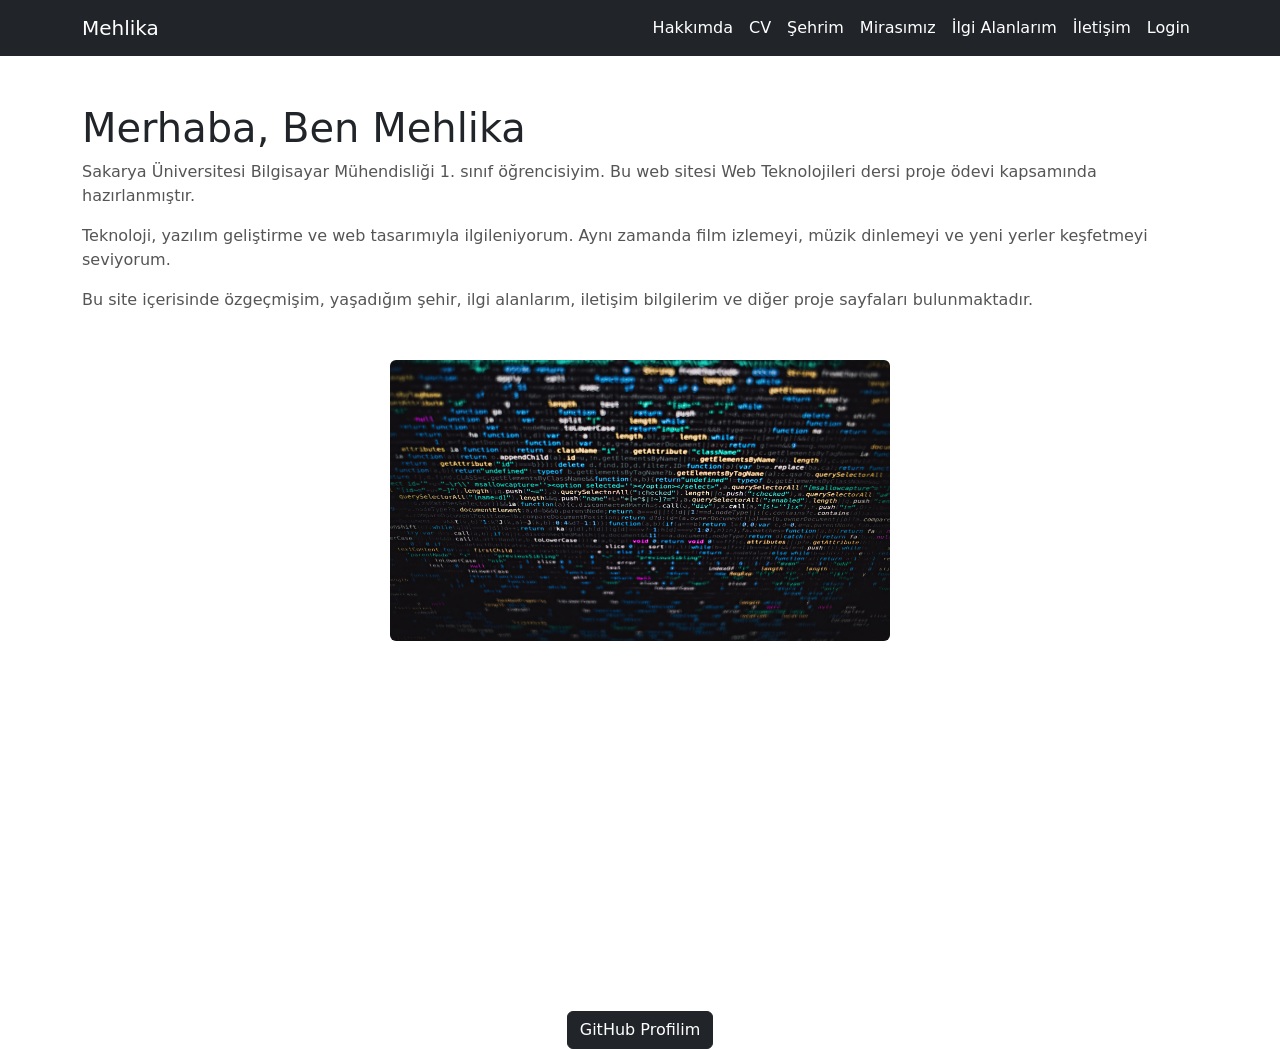
<file: index.html>
<!DOCTYPE html>
<html lang="tr">
<head>
    <link rel="stylesheet" href="css/style.css">
    <meta charset="UTF-8">
    <meta name="viewport" content="width=device-width, initial-scale=1.0">
    <title>Benim Web Sitem</title>

    <!-- Bootstrap -->
    <link href="https://cdn.jsdelivr.net/npm/bootstrap@5.3.3/dist/css/bootstrap.min.css" rel="stylesheet">
</head>
<body>

    <body>

<nav class="navbar navbar-expand-lg navbar-dark bg-dark">
    <div class="container">
        <a class="navbar-brand" href="#">Mehlika</a>

        <div class="navbar-nav">
            <a class="nav-link" href="index.html">Hakkımda</a>
            <a class="nav-link" href="cv.html">CV</a>
            <a class="nav-link" href="sehir.html">Şehrim</a>
            <a class="nav-link" href="miras.html">Mirasımız</a>
            <a class="nav-link" href="ilgi.html">İlgi Alanlarım</a>
            <a class="nav-link" href="iletisim.html">İletişim</a>
            <a class="nav-link" href="login.html">Login</a>
        </div>
    </div>
</nav>

<div class="container mt-5 home-box">
    <h1>Merhaba, Ben Mehlika</h1>

    <p>
        Sakarya Üniversitesi Bilgisayar Mühendisliği 1. sınıf öğrencisiyim.
        Bu web sitesi Web Teknolojileri dersi proje ödevi kapsamında hazırlanmıştır.
    </p>

    <p>
        Teknoloji, yazılım geliştirme ve web tasarımıyla ilgileniyorum.
        Aynı zamanda film izlemeyi, müzik dinlemeyi ve yeni yerler keşfetmeyi seviyorum.
    </p>

    <p>
        Bu site içerisinde özgeçmişim, yaşadığım şehir, ilgi alanlarım,
        iletişim bilgilerim ve diğer proje sayfaları bulunmaktadır.
    </p>
</div>

<div class="text-center mt-4">

<img src="./code.jpg" class="img-fluid rounded mt-4" alt="Yazılım" width="500">

<div class="mt-4">
    <iframe width="560" height="315" src="https://www.youtube.com/embed/Q0rVdXMZ8_M?si=35XObVuPGew4bsjv"
     title="YouTube video player" 
     frameborder="0" 
     allow="accelerometer; autoplay; clipboard-write; encrypted-media; gyroscope; picture-in-picture; web-share" 
     referrerpolicy="strict-origin-when-cross-origin" allowfullscreen></iframe>
</div>

<div class="mt-4">
    <a href="https://github.com/mehlikasevindik" target="_blank" class="btn btn-dark">
        GitHub Profilim
    </a>
</div>
</div>
</body>

</html>
</file>
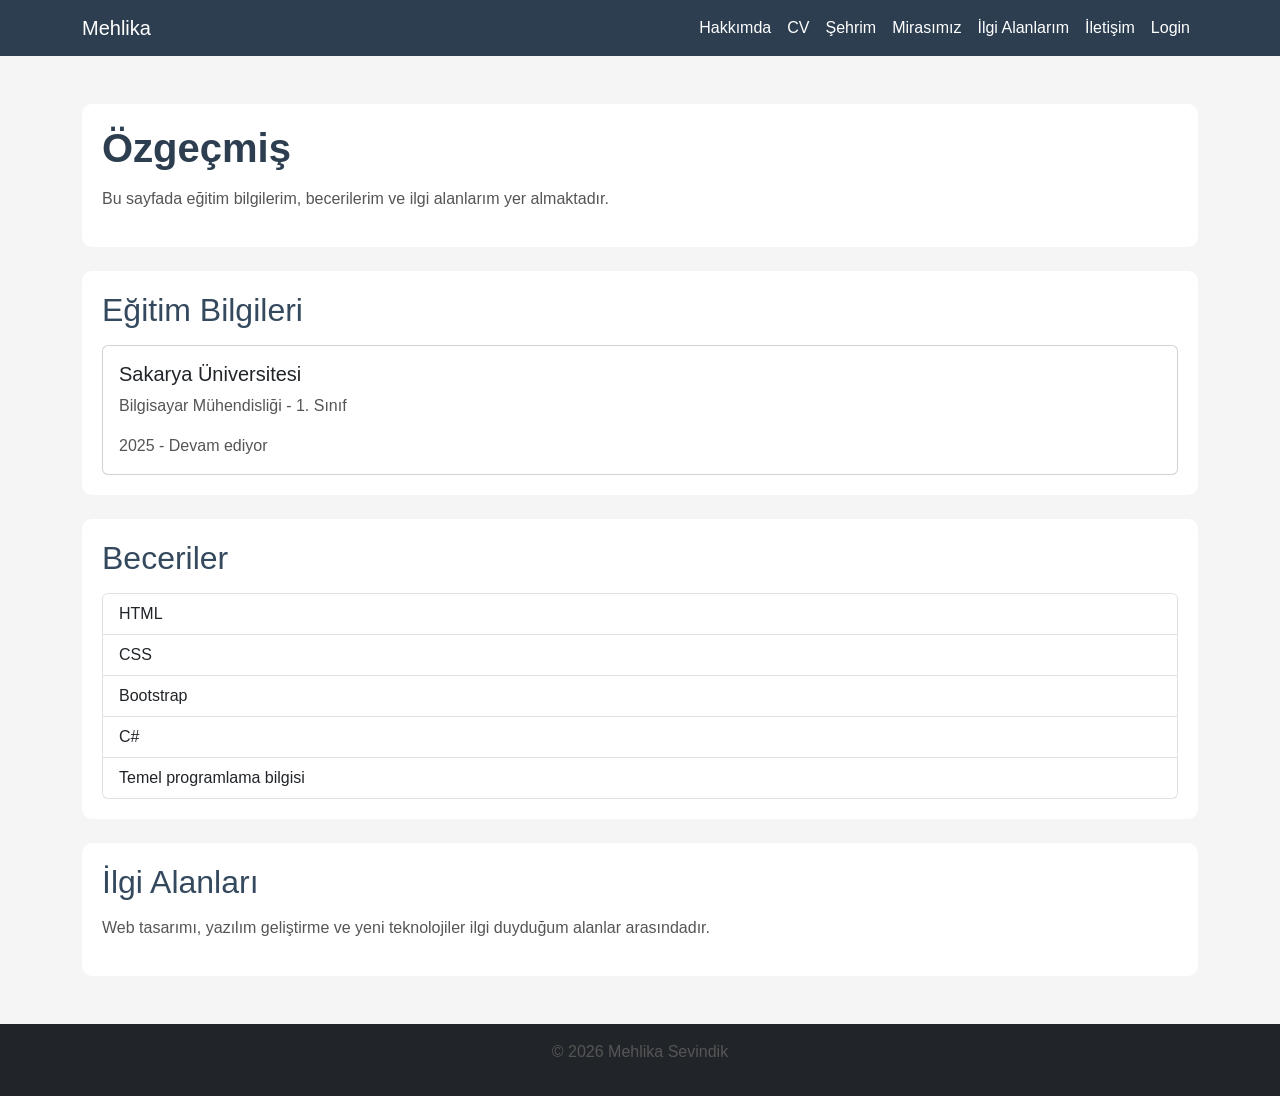
<file: cv.html>
<!DOCTYPE html>
<html lang="tr">
<head>
    <meta charset="UTF-8">
    <meta name="viewport" content="width=device-width, initial-scale=1.0">
    <title>CV - Mehlika</title>

    <link href="https://cdn.jsdelivr.net/npm/bootstrap@5.3.3/dist/css/bootstrap.min.css" rel="stylesheet">
    <link rel="stylesheet" href="css/style.css">
</head>

<body>

<header>
    <nav class="navbar navbar-expand-lg navbar-dark bg-dark">
        <div class="container">
            <a class="navbar-brand" href="index.html">Mehlika</a>

            <div class="navbar-nav">
                <a class="nav-link" href="index.html">Hakkımda</a>
                <a class="nav-link active" href="cv.html">CV</a>
                <a class="nav-link" href="sehir.html">Şehrim</a>
                <a class="nav-link" href="miras.html">Mirasımız</a>
                <a class="nav-link" href="ilgi.html">İlgi Alanlarım</a>
                <a class="nav-link" href="iletisim.html">İletişim</a>
                <a class="nav-link" href="login.html">Login</a>
            </div>
        </div>
    </nav>
</header>

<main class="container mt-5">

    <section>
        <h1>Özgeçmiş</h1>
        <p>Bu sayfada eğitim bilgilerim, becerilerim ve ilgi alanlarım yer almaktadır.</p>
    </section>

    <section class="mt-4">
        <h2>Eğitim Bilgileri</h2>

        <article class="card mt-3">
            <div class="card-body">
                <h5 class="card-title">Sakarya Üniversitesi</h5>
                <p class="card-text">Bilgisayar Mühendisliği - 1. Sınıf</p>
                <p class="card-text">2025 - Devam ediyor</p>
            </div>
        </article>
    </section>

    <section class="mt-4">
        <h2>Beceriler</h2>

        <ul class="list-group">
            <li class="list-group-item">HTML</li>
            <li class="list-group-item">CSS</li>
            <li class="list-group-item">Bootstrap</li>
            <li class="list-group-item">C#</li>
            <li class="list-group-item">Temel programlama bilgisi</li>
        </ul>
    </section>

    <section class="mt-4">
        <h2>İlgi Alanları</h2>

        <article>
            <p>
                Web tasarımı, yazılım geliştirme ve yeni teknolojiler
                ilgi duyduğum alanlar arasındadır.
            </p>
        </article>
    </section>

</main>

<footer class="bg-dark text-white text-center p-3 mt-5">
    <p>© 2026 Mehlika Sevindik</p>
</footer>

</body>
</html>
</file>
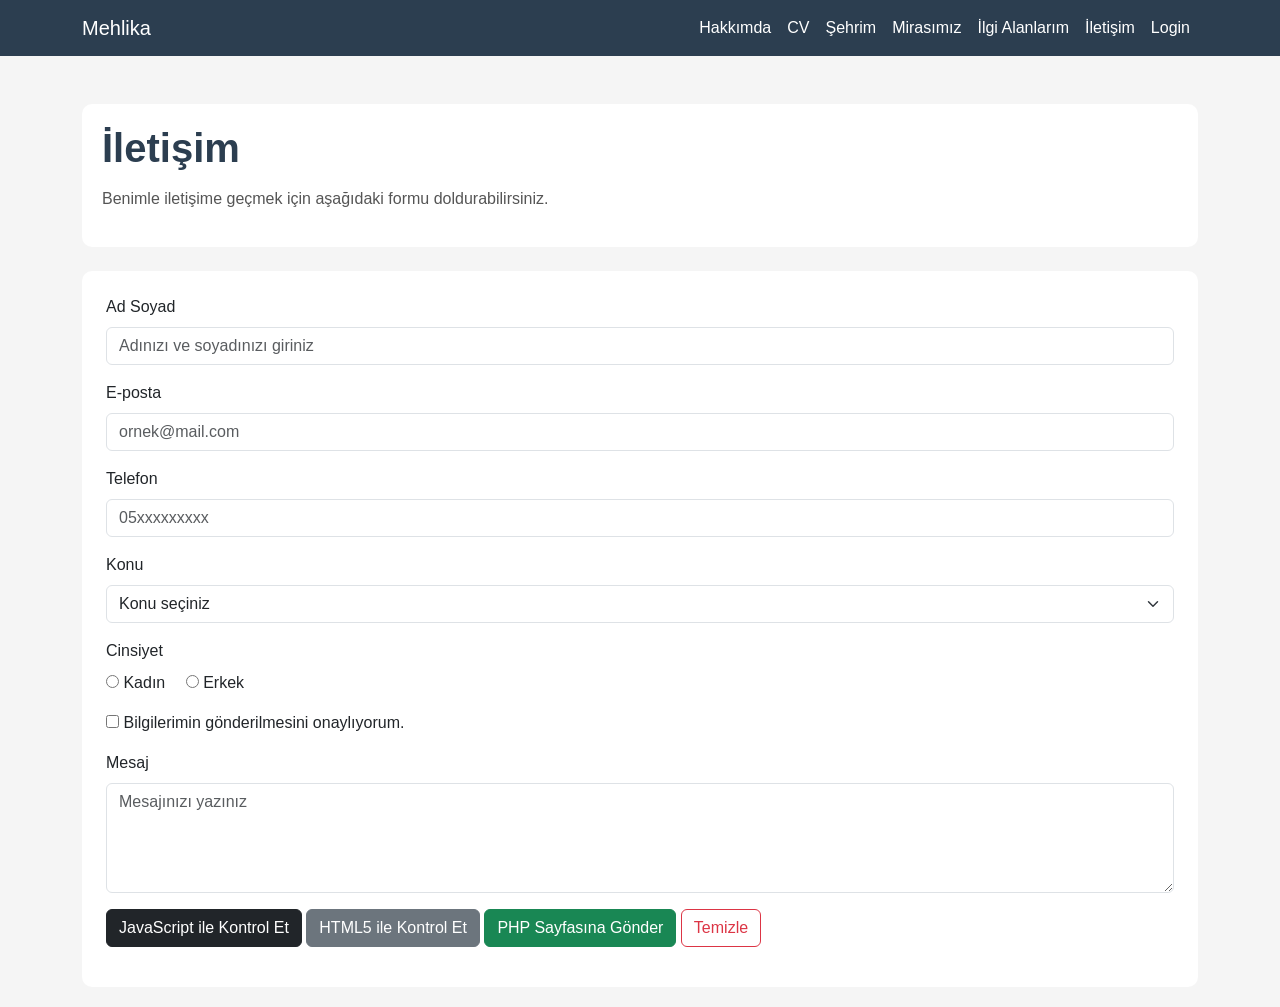
<file: iletisim.html>
<!DOCTYPE html>
<html lang="tr">
<head>
    <meta charset="UTF-8">
    <meta name="viewport" content="width=device-width, initial-scale=1.0">
    <title>İletişim</title>

    <link href="https://cdn.jsdelivr.net/npm/bootstrap@5.3.3/dist/css/bootstrap.min.css" rel="stylesheet">
    <link rel="stylesheet" href="css/style.css">
    <script src="https://code.jquery.com/jquery-3.7.1.min.js"></script>
</head>

<body>

<nav class="navbar navbar-expand-lg navbar-dark bg-dark">
    <div class="container">
        <a class="navbar-brand" href="index.html">Mehlika</a>

        <div class="navbar-nav">
            <a class="nav-link" href="index.html">Hakkımda</a>
            <a class="nav-link" href="cv.html">CV</a>
            <a class="nav-link" href="sehir.html">Şehrim</a>
            <a class="nav-link" href="miras.html">Mirasımız</a>
            <a class="nav-link" href="ilgi.html">İlgi Alanlarım</a>
            <a class="nav-link" href="iletisim.html">İletişim</a>
            <a class="nav-link" href="login.html">Login</a>
        </div>
    </div>
</nav>

<main class="container mt-5">

    <section class="mb-4">
        <h1>İletişim</h1>
        <p>Benimle iletişime geçmek için aşağıdaki formu doldurabilirsiniz.</p>
    </section>

    <section class="card-box p-4">
        <form id="iletisimFormu" action="iletisim.php" method="post">

            <div class="mb-3">
                <label class="form-label">Ad Soyad</label>
                <input type="text" id="adSoyad" name="adSoyad" class="form-control" placeholder="Adınızı ve soyadınızı giriniz">
            </div>

            <div class="mb-3">
                <label class="form-label">E-posta</label>
                <input type="text" id="email" name="email" class="form-control" placeholder="ornek@mail.com">
            </div>

            <div class="mb-3">
                <label class="form-label">Telefon</label>
                <input type="text" id="telefon" name="telefon" class="form-control" placeholder="05xxxxxxxxx">
            </div>

            <div class="mb-3">
                <label class="form-label">Konu</label>
                <select id="konu" name="konu" class="form-select">
                    <option value="">Konu seçiniz</option>
                    <option value="Öneri">Öneri</option>
                    <option value="Şikayet">Şikayet</option>
                    <option value="Bilgi">Bilgi</option>
                </select>
            </div>

            <div class="mb-3">
                <label class="form-label">Cinsiyet</label><br>
                <input type="radio" name="cinsiyet" value="Kadın"> Kadın
                <input type="radio" name="cinsiyet" value="Erkek" class="ms-3"> Erkek
            </div>

            <div class="mb-3">
                <input type="checkbox" id="onay" name="onay" value="Onaylandı">
                <label for="onay">Bilgilerimin gönderilmesini onaylıyorum.</label>
            </div>

            <div class="mb-3">
                <label class="form-label">Mesaj</label>
                <textarea id="mesaj" name="mesaj" class="form-control" rows="4" placeholder="Mesajınızı yazınız"></textarea>
            </div>

            <button type="button" class="btn btn-dark" onclick="jsKontrol()">JavaScript ile Kontrol Et</button>
            <button type="button" class="btn btn-secondary" onclick="htmlKontrol()">HTML5 ile Kontrol Et</button>
            <button type="submit" class="btn btn-success">PHP Sayfasına Gönder</button>
            <button type="reset" class="btn btn-outline-danger">Temizle</button>

        </form>

        <div id="sonuc" class="mt-3"></div>
    </section>

</main>

<script>
function jsKontrol() {
    let adSoyad = document.getElementById("adSoyad").value.trim();
    let email = document.getElementById("email").value.trim();
    let telefon = document.getElementById("telefon").value.trim();
    let konu = document.getElementById("konu").value;
    let mesaj = document.getElementById("mesaj").value.trim();
    let onay = document.getElementById("onay").checked;
    let cinsiyet = document.querySelector('input[name="cinsiyet"]:checked');

    let emailKontrol = /^[^\s@]+@[^\s@]+\.[^\s@]+$/;
    let telefonKontrol = /^[0-9]{11}$/;

    if (adSoyad === "" || email === "" || telefon === "" || konu === "" || mesaj === "") {
        document.getElementById("sonuc").innerHTML = '<div class="alert alert-danger">Lütfen tüm alanları doldurunuz.</div>';
        return;
    }

    if (!emailKontrol.test(email)) {
        document.getElementById("sonuc").innerHTML = '<div class="alert alert-danger">Geçerli bir e-posta adresi giriniz.</div>';
        return;
    }

    if (!telefonKontrol.test(telefon)) {
        document.getElementById("sonuc").innerHTML = '<div class="alert alert-danger">Telefon numarası 11 haneli ve sadece rakamlardan oluşmalıdır.</div>';
        return;
    }

    if (cinsiyet === null) {
        document.getElementById("sonuc").innerHTML = '<div class="alert alert-danger">Lütfen cinsiyet seçiniz.</div>';
        return;
    }

    if (!onay) {
        document.getElementById("sonuc").innerHTML = '<div class="alert alert-danger">Lütfen onay kutusunu işaretleyiniz.</div>';
        return;
    }

    document.getElementById("sonuc").innerHTML =
        '<div class="alert alert-success">Form başarıyla kontrol edildi.</div>';
}

function htmlKontrol() {
    document.getElementById("adSoyad").setAttribute("required", "");
    document.getElementById("email").setAttribute("type", "email");
    document.getElementById("email").setAttribute("required", "");
    document.getElementById("telefon").setAttribute("required", "");
    document.getElementById("telefon").setAttribute("pattern", "[0-9]{11}");
    document.getElementById("konu").setAttribute("required", "");
    document.getElementById("mesaj").setAttribute("required", "");

    if (document.getElementById("iletisimFormu").checkValidity()) {
        document.getElementById("sonuc").innerHTML =
            '<div class="alert alert-success">HTML5 kontrolü başarılı.</div>';
    } else {
        document.getElementById("sonuc").innerHTML =
            '<div class="alert alert-danger">HTML5 kontrolüne göre eksik veya hatalı alan var.</div>';
    }
}

function jqueryKontrol() {

    let adSoyad = $("#adSoyad").val().trim();
    let email = $("#email").val().trim();
    let telefon = $("#telefon").val().trim();

    if (adSoyad.length < 3) {
        $("#sonuc").html(
            '<div class="alert alert-danger">Ad soyad en az 3 karakter olmalıdır.</div>'
        );
        return;
    }

    if (!email.includes("@")) {
        $("#sonuc").html(
            '<div class="alert alert-danger">E-posta adresi hatalı.</div>'
        );
        return;
    }

    if (telefon.length != 11 || isNaN(telefon)) {
        $("#sonuc").html(
            '<div class="alert alert-danger">Telefon numarası sadece rakamlardan oluşmalı ve 11 haneli olmalıdır.</div>'
        );
        return;
    }

    $("#sonuc").html(
        '<div class="alert alert-success">jQuery kontrolü başarılı.</div>'
    );
}

</script>

</body>
</html>
</file>
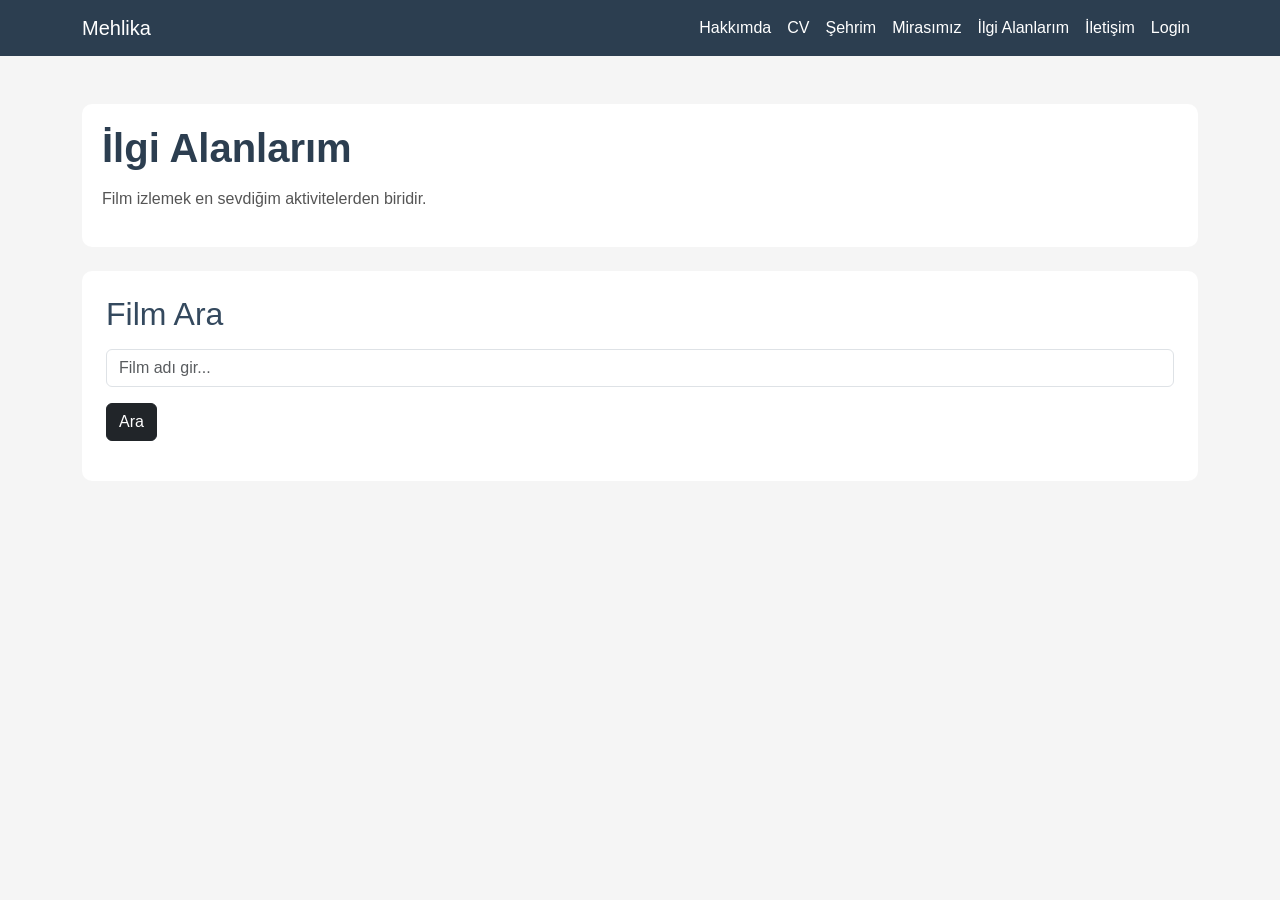
<file: ilgi.html>
<!DOCTYPE html>
<html lang="tr">

<head>
    <meta charset="UTF-8">
    <title>İlgi Alanlarım</title>

    <!-- Bootstrap -->
    <link href="https://cdn.jsdelivr.net/npm/bootstrap@5.3.3/dist/css/bootstrap.min.css" rel="stylesheet">

    <link rel="stylesheet" href="css/style.css">
</head>

<body>

    <!-- NAVBAR -->
    <nav class="navbar navbar-expand-lg navbar-dark bg-dark">
        <div class="container">
            <a class="navbar-brand" href="#">Mehlika</a>

            <div class="navbar-nav">
                <a class="nav-link" href="index.html">Hakkımda</a>
                <a class="nav-link" href="cv.html">CV</a>
                <a class="nav-link" href="sehir.html">Şehrim</a>
                <a class="nav-link" href="miras.html">Mirasımız</a>
                <a class="nav-link" href="ilgi.html">İlgi Alanlarım</a>
                <a class="nav-link" href="iletisim.html">İletişim</a>
                <a class="nav-link" href="login.html">Login</a>
            </div>
        </div>
    </nav>

    <!-- İÇERİK -->
    <main class="container mt-5">

        <section class="mb-4">
            <h1>İlgi Alanlarım</h1>
            <p>Film izlemek en sevdiğim aktivitelerden biridir.</p>
        </section>

        <section class="card-box p-4">

            <h2 class="mb-3">Film Ara</h2>

            <input type="text" id="filmInput" class="form-control mb-3" placeholder="Film adı gir..." onkeydown="enterKontrol(event)">

            <button onclick="filmAra()" class="btn btn-dark mb-3">Ara</button>

            <div id="sonuc"></div>

        </section>

    </main>

    <!-- JAVASCRIPT -->
    <script>
function filmAra() {
    let filmAdi = document.getElementById("filmInput").value.trim();

    if (filmAdi === "") {
        document.getElementById("sonuc").innerHTML = "Lütfen bir dizi adı gir.";
        return;
    }

    fetch("https://api.tvmaze.com/search/shows?q=" + encodeURIComponent(filmAdi))
        .then(response => response.json())
        .then(data => {
            if (data.length > 0) {
                let dizi = data[0].show;

                document.getElementById("sonuc").innerHTML = `
                    <div class="card mt-3">
                        <img src="${dizi.image ? dizi.image.medium : ''}" class="card-img-top" alt="${dizi.name}">
                        <div class="card-body">
                            <h5>${dizi.name}</h5>
                            <p>${dizi.summary ? dizi.summary : 'Açıklama bulunamadı.'}</p>
                        </div>
                    </div>
                `;
            } else {
                document.getElementById("sonuc").innerHTML = "Sonuç bulunamadı.";
            }
        });
}

function enterKontrol(event) {
    if (event.key === "Enter") {
        filmAra();
    }
}
</script>

</body>

</html>
</file>
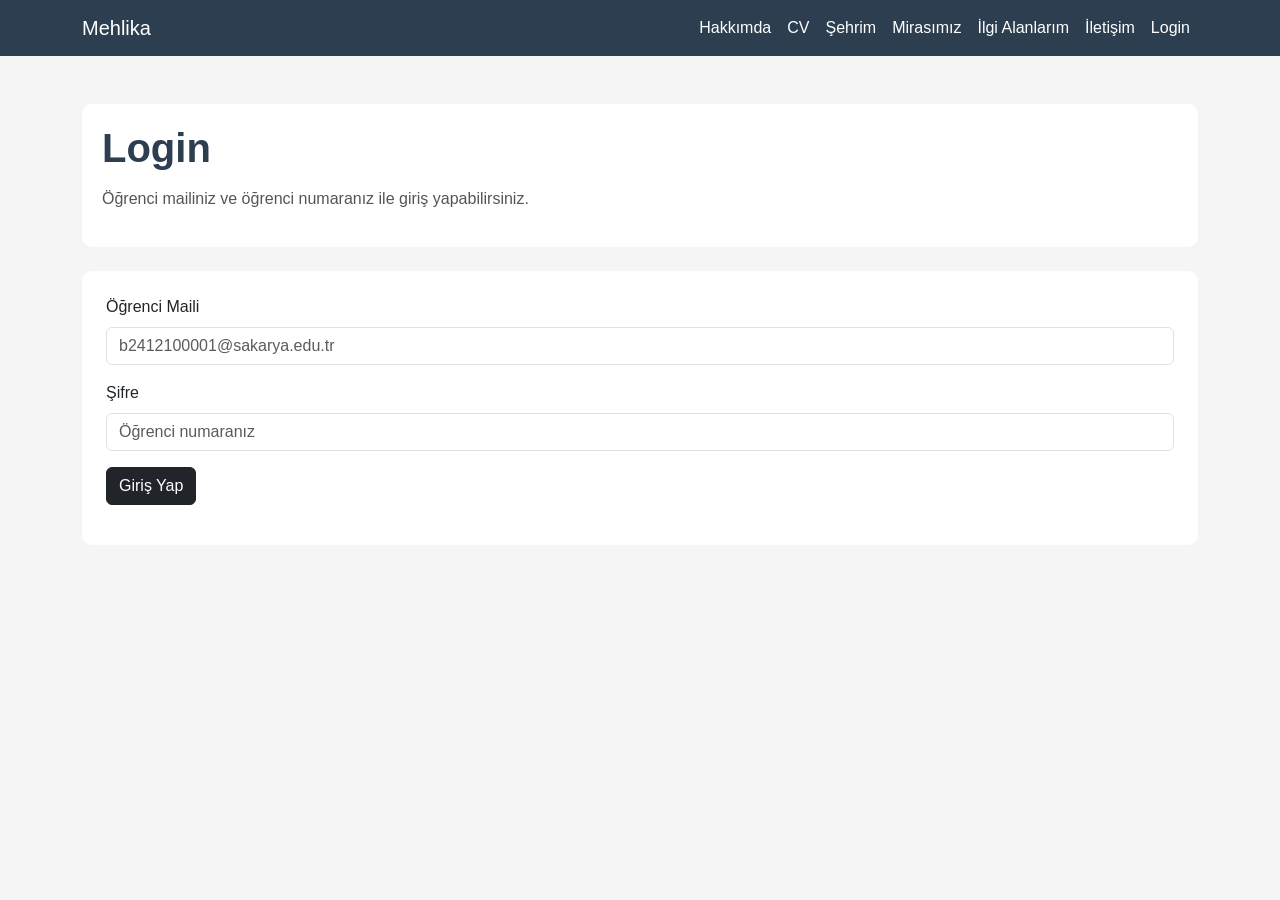
<file: login.html>
<!DOCTYPE html>
<html lang="tr">
<head>
    <meta charset="UTF-8">
    <meta name="viewport" content="width=device-width, initial-scale=1.0">
    <title>Login</title>

    <link href="https://cdn.jsdelivr.net/npm/bootstrap@5.3.3/dist/css/bootstrap.min.css" rel="stylesheet">
    <link rel="stylesheet" href="css/style.css">
</head>

<body>

<nav class="navbar navbar-expand-lg navbar-dark bg-dark">
    <div class="container">
        <a class="navbar-brand" href="index.html">Mehlika</a>

        <div class="navbar-nav">
            <a class="nav-link" href="index.html">Hakkımda</a>
            <a class="nav-link" href="cv.html">CV</a>
            <a class="nav-link" href="sehir.html">Şehrim</a>
            <a class="nav-link" href="miras.html">Mirasımız</a>
            <a class="nav-link" href="ilgi.html">İlgi Alanlarım</a>
            <a class="nav-link" href="iletisim.html">İletişim</a>
            <a class="nav-link" href="login.html">Login</a>
        </div>
    </div>
</nav>

<main class="container mt-5">

    <section class="mb-4">
        <h1>Login</h1>
        <p>Öğrenci mailiniz ve öğrenci numaranız ile giriş yapabilirsiniz.</p>
    </section>

    <section class="card-box p-4">
        <form action="login.php" method="post" onsubmit="return loginKontrol()">

            <div class="mb-3">
                <label class="form-label">Öğrenci Maili</label>
                <input type="text" id="email" name="email" class="form-control" placeholder="b2412100001@sakarya.edu.tr">
            </div>

            <div class="mb-3">
                <label class="form-label">Şifre</label>
                <input type="password" id="sifre" name="sifre" class="form-control" placeholder="Öğrenci numaranız">
            </div>

            <button type="submit" class="btn btn-dark">Giriş Yap</button>

            <div id="hata" class="mt-3"></div>

        </form>
    </section>

</main>

<script>
function loginKontrol() {
    let email = document.getElementById("email").value.trim();
    let sifre = document.getElementById("sifre").value.trim();

    if (email === "" || sifre === "") {
        document.getElementById("hata").innerHTML =
            '<div class="alert alert-danger">Mail ve şifre boş bırakılamaz.</div>';
        return false;
    }

    if (!email.endsWith("@sakarya.edu.tr")) {
        document.getElementById("hata").innerHTML =
            '<div class="alert alert-danger">Mail adresi @sakarya.edu.tr ile bitmelidir.</div>';
        return false;
    }

    
    return true;
}
</script>

</body>
</html>
</file>
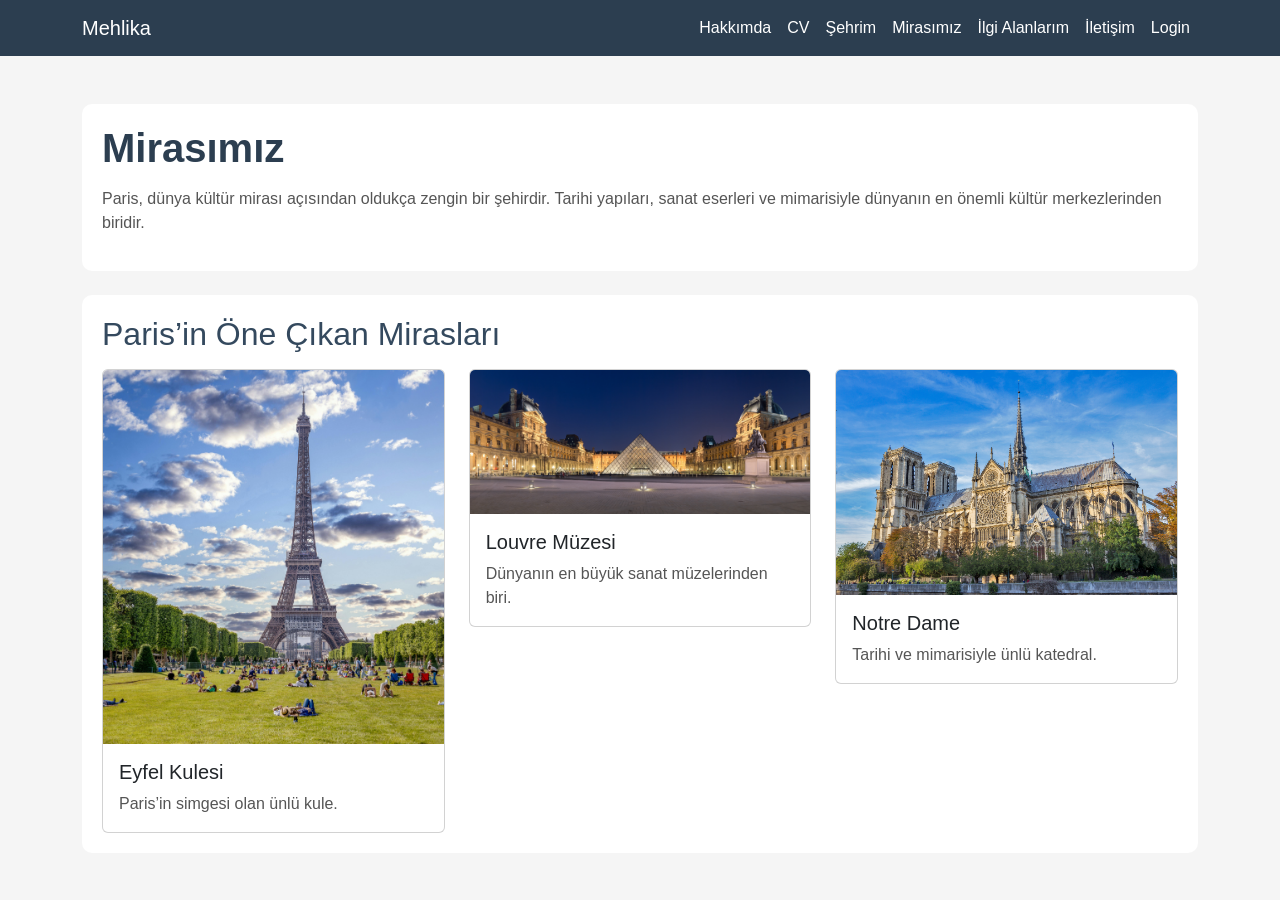
<file: miras.html>
<!DOCTYPE html>
<html lang="tr">
<head>
    <meta charset="UTF-8">
    <meta name="viewport" content="width=device-width, initial-scale=1.0">
    <title>Mirasımız - Paris</title>

    <link href="https://cdn.jsdelivr.net/npm/bootstrap@5.3.3/dist/css/bootstrap.min.css" rel="stylesheet">
    <link rel="stylesheet" href="css/style.css">
</head>
<body>

  <nav class="navbar navbar-expand-lg navbar-dark bg-dark">
    <div class="container">
        <a class="navbar-brand" href="#">Mehlika</a>

        <div class="navbar-nav">
            <a class="nav-link" href="index.html">Hakkımda</a>
            <a class="nav-link" href="cv.html">CV</a>
            <a class="nav-link" href="sehir.html">Şehrim</a>
            <a class="nav-link" href="miras.html">Mirasımız</a>
            <a class="nav-link" href="ilgi.html">İlgi Alanlarım</a>
            <a class="nav-link" href="iletisim.html">İletişim</a>
            <a class="nav-link" href="login.html">Login</a>
        </div>
    </div>
</nav>

<main class="container mt-5">

  <section class="mb-4">
    <h1>Mirasımız</h1>
    <p>
      Paris, dünya kültür mirası açısından oldukça zengin bir şehirdir.
      Tarihi yapıları, sanat eserleri ve mimarisiyle dünyanın en önemli kültür merkezlerinden biridir.
    </p>
  </section>

  <section class="card-box">
    <h2 class="mb-3">Paris’in Öne Çıkan Mirasları</h2>

    <div class="row">

      <div class="col-md-4">
        <div class="card">
          <img src="./eyfel.jpg" class="card-img-top">
          <div class="card-body">
            <h5 class="card-title">Eyfel Kulesi</h5>
            <p class="card-text">Paris’in simgesi olan ünlü kule.</p>
          </div>
        </div>
      </div>

      <div class="col-md-4">
        <div class="card">
          <img src="./louvre.jpg" class="card-img-top">
          <div class="card-body">
            <h5 class="card-title">Louvre Müzesi</h5>
            <p class="card-text">Dünyanın en büyük sanat müzelerinden biri.</p>
          </div>
        </div>
      </div>

      <div class="col-md-4">
        <div class="card">
          <img src="./notredame.jpg" class="card-img-top">
          <div class="card-body">
            <h5 class="card-title">Notre Dame</h5>
            <p class="card-text">Tarihi ve mimarisiyle ünlü katedral.</p>
          </div>
        </div>
      </div>

    </div>
  </section>

</main>

<script src="https://cdn.jsdelivr.net/npm/bootstrap@5.3.3/dist/js/bootstrap.bundle.min.js"></script>
</body>
</html>
</file>
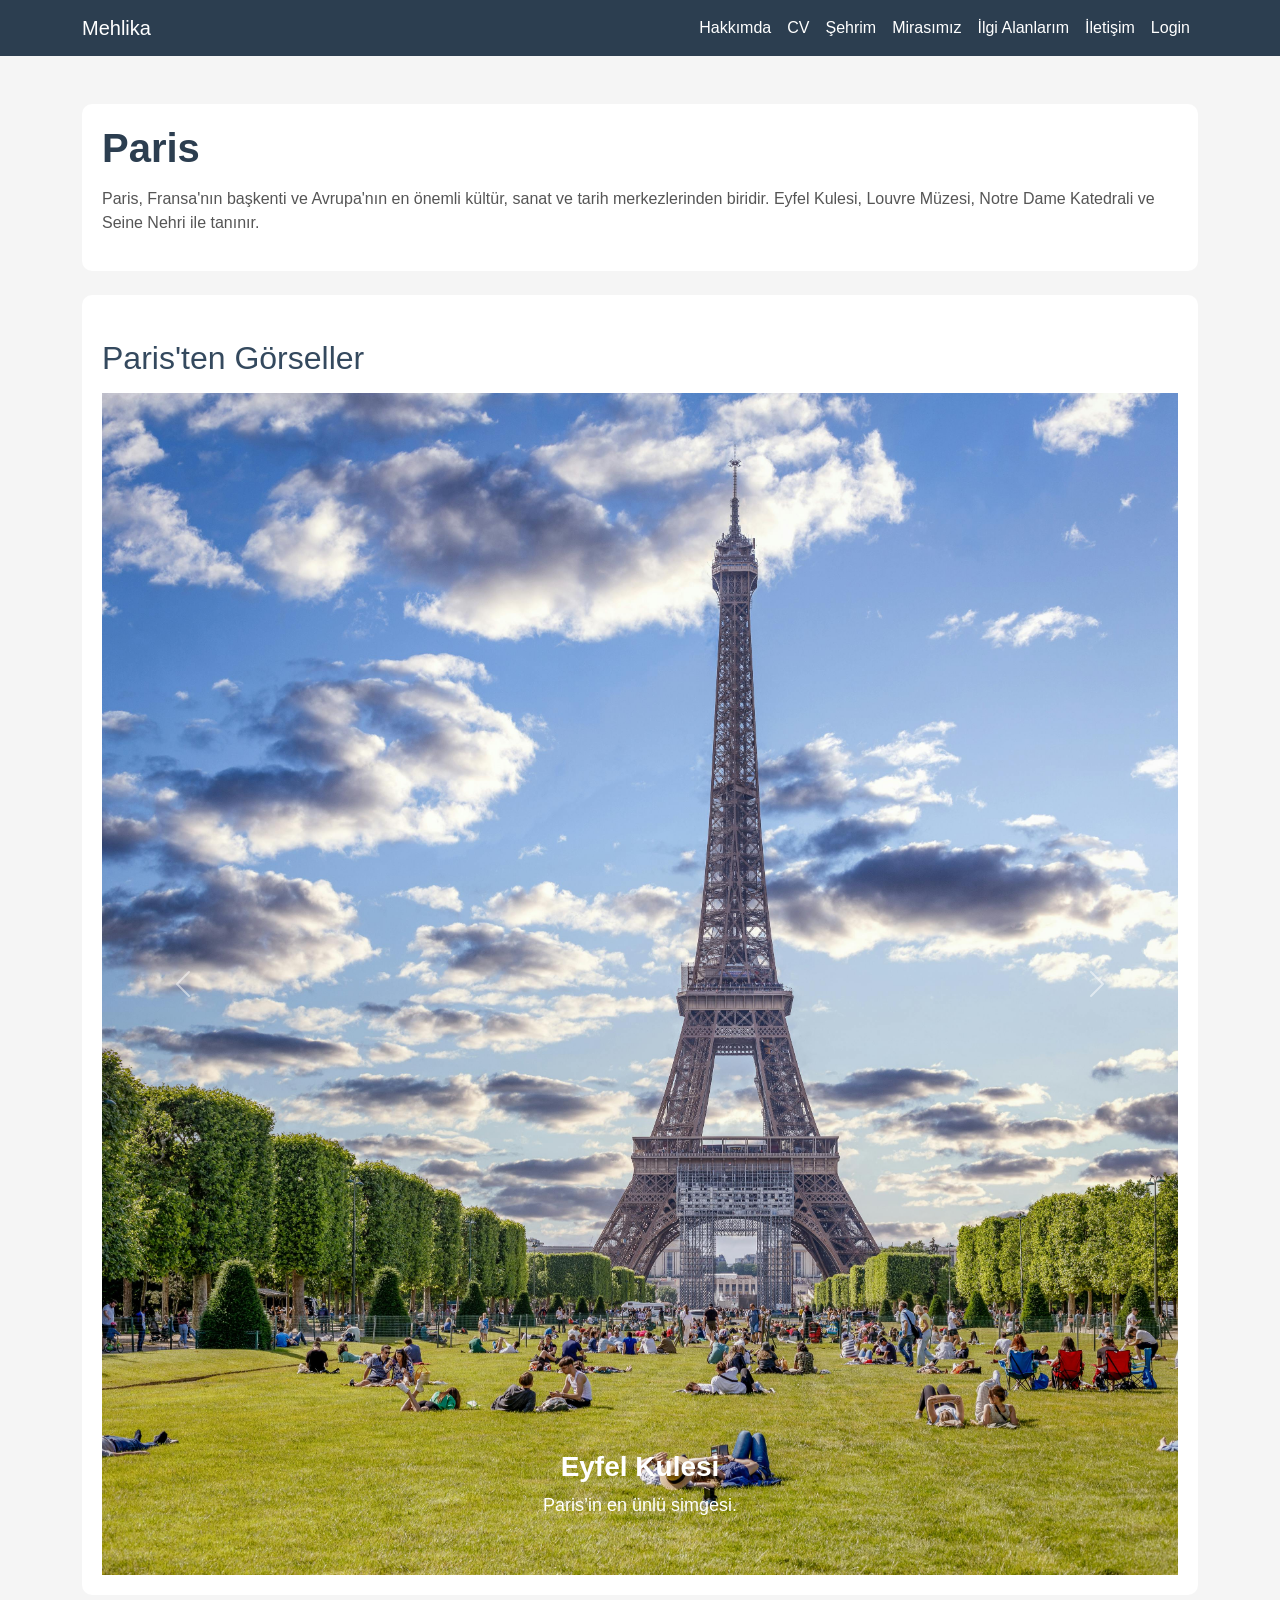
<file: sehir.html>
<!DOCTYPE html>
<html lang="tr">
<head>
    <meta charset="UTF-8">
    <meta name="viewport" content="width=device-width, initial-scale=1.0">
    <title>Şehrim - Paris</title>

    <link href="https://cdn.jsdelivr.net/npm/bootstrap@5.3.3/dist/css/bootstrap.min.css" rel="stylesheet">
    <link rel="stylesheet" href="css/style.css">
</head>
<body>

<nav class="navbar navbar-expand-lg navbar-dark bg-dark">
    <div class="container">
        <a class="navbar-brand" href="index.html">Mehlika</a>

        <div class="navbar-nav">
            <a class="nav-link" href="index.html">Hakkımda</a>
            <a class="nav-link" href="cv.html">CV</a>
            <a class="nav-link active" href="sehir.html">Şehrim</a>
            <a class="nav-link" href="miras.html">Mirasımız</a>
            <a class="nav-link" href="ilgi.html">İlgi Alanlarım</a>
            <a class="nav-link" href="iletisim.html">İletişim</a>
            <a class="nav-link" href="login.html">Login</a>
        </div>
    </div>
</nav>

<main class="container mt-5">

     <section class="mb-4">
    <h1>Paris</h1>
    <p>
        Paris, Fransa'nın başkenti ve Avrupa'nın en önemli kültür, sanat ve tarih merkezlerinden biridir.
        Eyfel Kulesi, Louvre Müzesi, Notre Dame Katedrali ve Seine Nehri ile tanınır.
    </p>
     </section>

     <section class="card-box">
    <h2 class="mt-4">Paris'ten Görseller</h2>
    
    <div id="parisSlider" class="carousel slide mt-3" data-bs-ride="carousel">
        <div class="carousel-inner">

            <div class="carousel-item active">
                <img src="./eyfel.jpg" class="d-block w-100" alt="Eyfel Kulesi">
                <div class="carousel-caption d-none d-md-block">
        <h5>Eyfel Kulesi</h5>
        <p>Paris’in en ünlü simgesi.</p>
    </div>
            </div>

            <div class="carousel-item">
                <img src="./louvre.jpg" class="d-block w-100" alt="Louvre Müzesi">
                <div class="carousel-caption d-none d-md-block">
    <h5>Louvre Müzesi</h5>
    <p>Dünyanın en büyük sanat müzelerinden biri.</p>
</div>
            </div>

            <div class="carousel-item">
                <img src="./notredame.jpg" class="d-block w-100" alt="Notre Dame Katedrali">
                <div class="carousel-caption d-none d-md-block">
    <h5>Notre Dame</h5>
    <p>Tarihi katedral.</p>
</div>
            </div>

            <div class="carousel-item">
                <img src="./seine.jpg" class="d-block w-100" alt="Seine Nehri">
                <div class="carousel-caption d-none d-md-block">
    <h5>Seine Nehri</h5>
    <p>Paris’in ortasından geçen nehir.</p>
</div>
            </div>

        </div>

        <button class="carousel-control-prev" type="button" data-bs-target="#parisSlider" data-bs-slide="prev">
            <span class="carousel-control-prev-icon"></span>
        </button>

        <button class="carousel-control-next" type="button" data-bs-target="#parisSlider" data-bs-slide="next">
            <span class="carousel-control-next-icon"></span>
        </button>
    </div>
    </section>
</main>

<script src="https://cdn.jsdelivr.net/npm/bootstrap@5.3.3/dist/js/bootstrap.bundle.min.js"></script>

</body>
</html>
</file>
<file: css/style.css>
body {
    background-color: #f5f5f5;
    font-family: Arial, sans-serif;
}

h1 {
    color: #2c3e50;
    font-weight: bold;
}

h2 {
    color: #34495e;
}

p {
    color: #555;
    font-size: 16px;
}

/* Navbar */
.navbar {
    background-color: #2c3e50 !important;
}

.navbar .nav-link,
.navbar-brand {
    color: white !important;
}

.navbar .nav-link:hover {
    color: #f1c40f !important;
}

/* Slider yazıları */
.carousel-caption h5 {
    font-size: 28px;
    font-weight: bold;
}

.carousel-caption p {
    font-size: 18px;
}

/* Footer */
footer {
    background-color: #2c3e50;
    color: white;
    text-align: center;
    padding: 10px;
}

.carousel-caption p {
    color: white;
}

.carousel-caption h5 {
    color: white;
}

section {
    background-color: white;
    padding: 20px;
    border-radius: 10px;
    margin-bottom: 20px;
}

h1 {
    margin-bottom: 15px;
}

h2 {
    margin-bottom: 15px;
}
</file>
